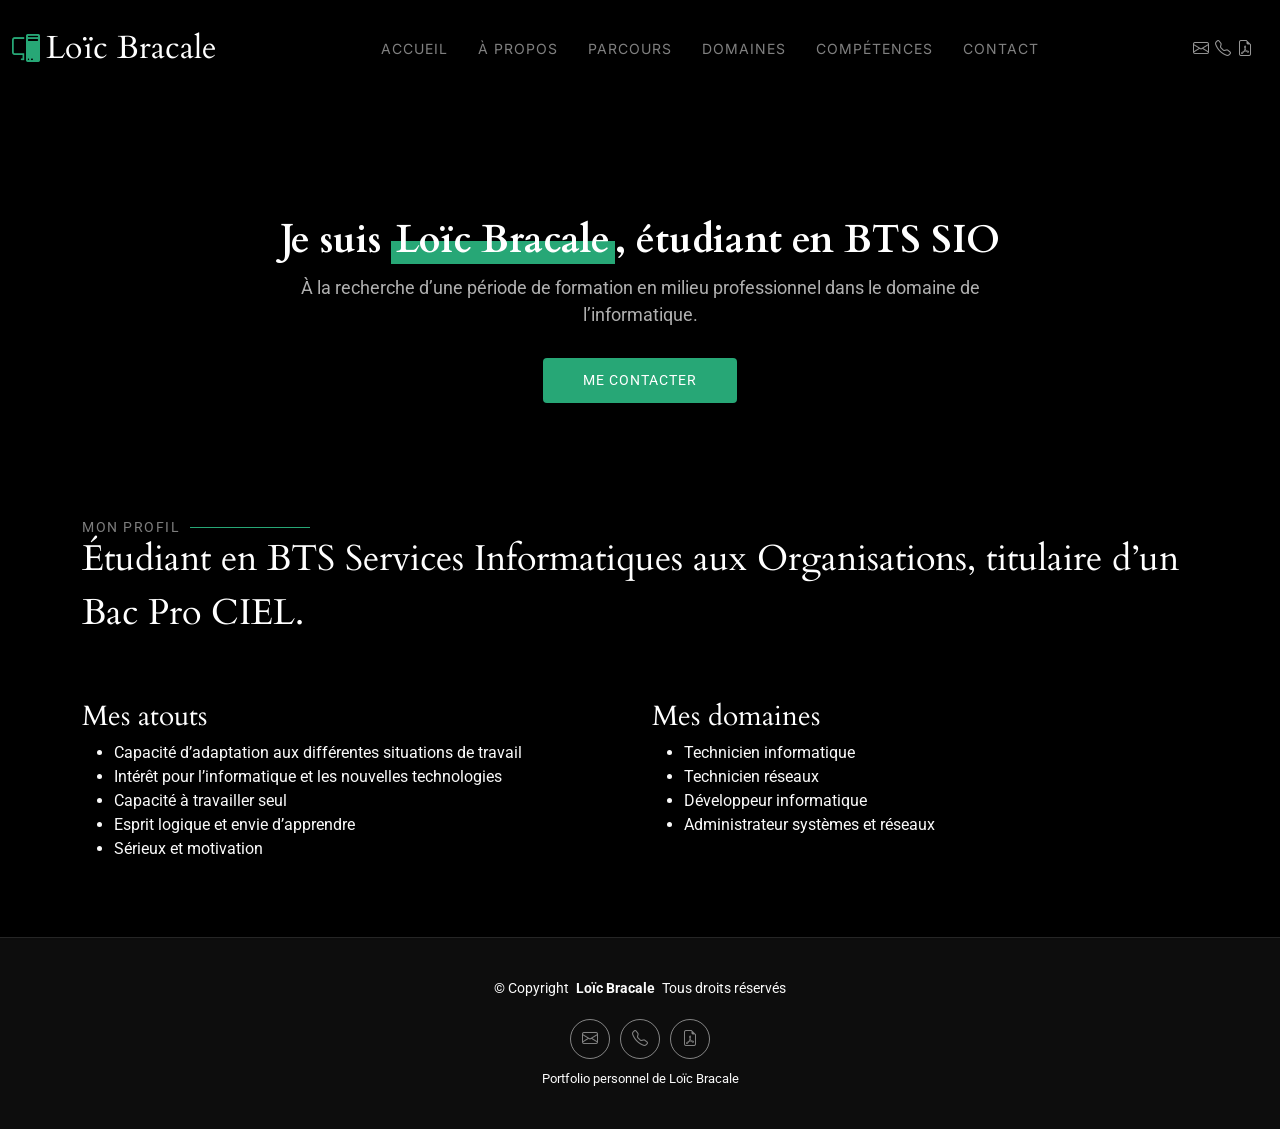
<file: index.html>
<!DOCTYPE html><html lang="fr"><head><meta charset="utf-8"><meta content="width=device-width, initial-scale=1.0" name="viewport"><title>Accueil — Loïc Bracale</title><meta name="description" content="Portfolio de Loïc Bracale, étudiant en BTS SIO."><meta name="keywords" content="Loïc Bracale, BTS SIO, informatique, réseaux, cybersécurité"><link href="assets/img/favicon.png" rel="icon"><link href="assets/img/apple-touch-icon.png" rel="apple-touch-icon"><link href="https://fonts.googleapis.com" rel="preconnect"><link href="https://fonts.googleapis.com" rel="preconnect" crossorigin><link href="https://fonts.googleapis.com/css2?family=Roboto:wght@300;400;500;700&family=Inter:wght@300;400;500;600;700;800&family=Cardo:wght@400;700&display=swap" rel="stylesheet"><link href="assets/vendor/bootstrap/css/bootstrap.min.css" rel="stylesheet"><link href="assets/vendor/bootstrap-icons/bootstrap-icons.css" rel="stylesheet"><link href="assets/vendor/aos/aos.css" rel="stylesheet"><link href="assets/vendor/glightbox/css/glightbox.min.css" rel="stylesheet"><link href="assets/vendor/swiper/swiper-bundle.min.css" rel="stylesheet"><link href="assets/css/main.css" rel="stylesheet"></head><body><header id="header" class="header d-flex align-items-center sticky-top"><div class="container-fluid position-relative d-flex align-items-center justify-content-between"><a href="index.html" class="logo d-flex align-items-center me-auto me-xl-0"><i class="bi bi-pc-display"></i><h1 class="sitename">Loïc Bracale</h1></a><nav id="navmenu" class="navmenu"><ul><li><a href="index.html">Accueil</a></li><li><a href="about.html">À propos</a></li><li><a href="gallery.html">Parcours</a></li><li><a href="services.html">Domaines</a></li><li><a href="starter-page.html">Compétences</a></li><li><a href="contact.html">Contact</a></li></ul><i class="mobile-nav-toggle d-xl-none bi bi-list"></i></nav><div class="header-social-links"><a href="mailto:lo.bracale@gmail.com"><i class="bi bi-envelope"></i></a><a href="tel:0766713518"><i class="bi bi-telephone"></i></a><a href="assets/CV_Loic_Bracale.pdf" target="_blank"><i class="bi bi-file-earmark-pdf"></i></a></div></div></header><main class="main"><section id="hero" class="hero section"><div class="container"><div class="row justify-content-center"><div class="col-lg-8 text-center" data-aos="fade-up"><h2>Je suis <span class="underlight">Loïc Bracale</span>, étudiant en BTS SIO</h2><p>À la recherche d’une période de formation en milieu professionnel dans le domaine de l’informatique.</p><a href="contact.html" class="btn-get-started">Me contacter</a></div></div></div></section><section class="section"><div class="container"><div class="section-title"><h2>Mon profil</h2><p>Étudiant en BTS Services Informatiques aux Organisations, titulaire d’un Bac Pro CIEL.</p></div><div class="row gy-4"><div class="col-lg-6"><h3>Mes atouts</h3><ul><li>Capacité d’adaptation aux différentes situations de travail</li><li>Intérêt pour l’informatique et les nouvelles technologies</li><li>Capacité à travailler seul</li><li>Esprit logique et envie d’apprendre</li><li>Sérieux et motivation</li></ul></div><div class="col-lg-6"><h3>Mes domaines</h3><ul><li>Technicien informatique</li><li>Technicien réseaux</li><li>Développeur informatique</li><li>Administrateur systèmes et réseaux</li></ul></div></div></div></section></main><footer id="footer" class="footer"><div class="container"><div class="copyright text-center"><p>© <span>Copyright</span> <strong class="px-1 sitename">Loïc Bracale</strong> <span>Tous droits réservés</span></p></div><div class="social-links d-flex justify-content-center"><a href="mailto:lo.bracale@gmail.com"><i class="bi bi-envelope"></i></a><a href="tel:0766713518"><i class="bi bi-telephone"></i></a><a href="assets/CV_Loic_Bracale.pdf" target="_blank"><i class="bi bi-file-earmark-pdf"></i></a></div><div class="credits">Portfolio personnel de Loïc Bracale</div></div></footer><a href="#" id="scroll-top" class="scroll-top d-flex align-items-center justify-content-center"><i class="bi bi-arrow-up-short"></i></a><div id="preloader"><div class="line"></div></div><script src="assets/vendor/bootstrap/js/bootstrap.bundle.min.js"></script><script src="assets/vendor/aos/aos.js"></script><script src="assets/vendor/glightbox/js/glightbox.min.js"></script><script src="assets/vendor/swiper/swiper-bundle.min.js"></script><script src="assets/js/main.js"></script></body></html>
</file>
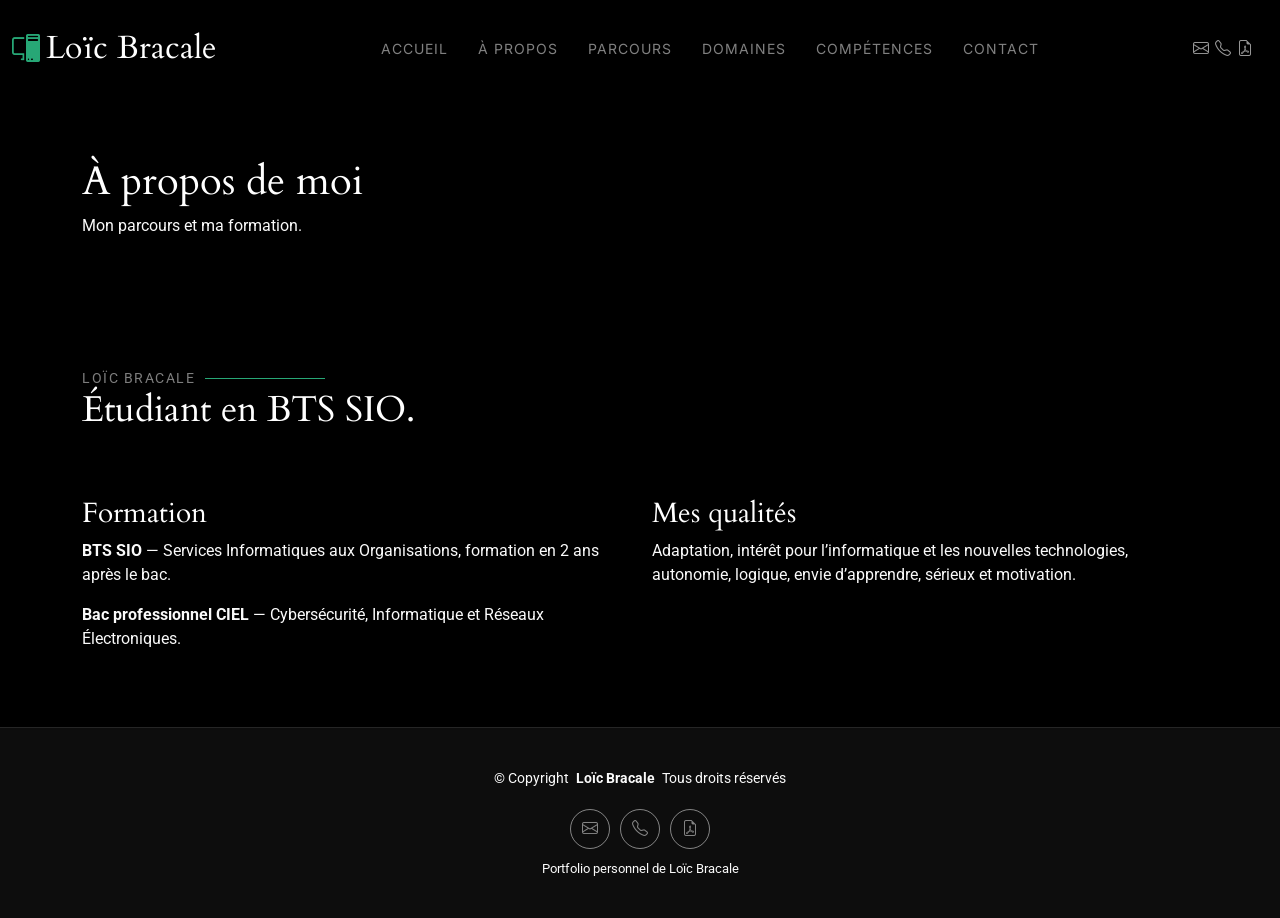
<file: about.html>
<!DOCTYPE html><html lang="fr"><head><meta charset="utf-8"><meta content="width=device-width, initial-scale=1.0" name="viewport"><title>À propos — Loïc Bracale</title><meta name="description" content="Portfolio de Loïc Bracale, étudiant en BTS SIO."><meta name="keywords" content="Loïc Bracale, BTS SIO, informatique, réseaux, cybersécurité"><link href="assets/img/favicon.png" rel="icon"><link href="assets/img/apple-touch-icon.png" rel="apple-touch-icon"><link href="https://fonts.googleapis.com" rel="preconnect"><link href="https://fonts.googleapis.com" rel="preconnect" crossorigin><link href="https://fonts.googleapis.com/css2?family=Roboto:wght@300;400;500;700&family=Inter:wght@300;400;500;600;700;800&family=Cardo:wght@400;700&display=swap" rel="stylesheet"><link href="assets/vendor/bootstrap/css/bootstrap.min.css" rel="stylesheet"><link href="assets/vendor/bootstrap-icons/bootstrap-icons.css" rel="stylesheet"><link href="assets/vendor/aos/aos.css" rel="stylesheet"><link href="assets/vendor/glightbox/css/glightbox.min.css" rel="stylesheet"><link href="assets/vendor/swiper/swiper-bundle.min.css" rel="stylesheet"><link href="assets/css/main.css" rel="stylesheet"></head><body><header id="header" class="header d-flex align-items-center sticky-top"><div class="container-fluid position-relative d-flex align-items-center justify-content-between"><a href="index.html" class="logo d-flex align-items-center me-auto me-xl-0"><i class="bi bi-pc-display"></i><h1 class="sitename">Loïc Bracale</h1></a><nav id="navmenu" class="navmenu"><ul><li><a href="index.html">Accueil</a></li><li><a href="about.html">À propos</a></li><li><a href="gallery.html">Parcours</a></li><li><a href="services.html">Domaines</a></li><li><a href="starter-page.html">Compétences</a></li><li><a href="contact.html">Contact</a></li></ul><i class="mobile-nav-toggle d-xl-none bi bi-list"></i></nav><div class="header-social-links"><a href="mailto:lo.bracale@gmail.com"><i class="bi bi-envelope"></i></a><a href="tel:0766713518"><i class="bi bi-telephone"></i></a><a href="assets/CV_Loic_Bracale.pdf" target="_blank"><i class="bi bi-file-earmark-pdf"></i></a></div></div></header><main class="main"><section class="page-title"><div class="container"><h1>À propos de moi</h1><p>Mon parcours et ma formation.</p></div></section><section class="section"><div class="container"><div class="section-title"><h2>Loïc Bracale</h2><p>Étudiant en BTS SIO.</p></div><div class="row gy-4"><div class="col-lg-6"><h3>Formation</h3><p><strong>BTS SIO</strong> — Services Informatiques aux Organisations, formation en 2 ans après le bac.</p><p><strong>Bac professionnel CIEL</strong> — Cybersécurité, Informatique et Réseaux Électroniques.</p></div><div class="col-lg-6"><h3>Mes qualités</h3><p>Adaptation, intérêt pour l’informatique et les nouvelles technologies, autonomie, logique, envie d’apprendre, sérieux et motivation.</p></div></div></div></section></main><footer id="footer" class="footer"><div class="container"><div class="copyright text-center"><p>© <span>Copyright</span> <strong class="px-1 sitename">Loïc Bracale</strong> <span>Tous droits réservés</span></p></div><div class="social-links d-flex justify-content-center"><a href="mailto:lo.bracale@gmail.com"><i class="bi bi-envelope"></i></a><a href="tel:0766713518"><i class="bi bi-telephone"></i></a><a href="assets/CV_Loic_Bracale.pdf" target="_blank"><i class="bi bi-file-earmark-pdf"></i></a></div><div class="credits">Portfolio personnel de Loïc Bracale</div></div></footer><a href="#" id="scroll-top" class="scroll-top d-flex align-items-center justify-content-center"><i class="bi bi-arrow-up-short"></i></a><div id="preloader"><div class="line"></div></div><script src="assets/vendor/bootstrap/js/bootstrap.bundle.min.js"></script><script src="assets/vendor/aos/aos.js"></script><script src="assets/vendor/glightbox/js/glightbox.min.js"></script><script src="assets/vendor/swiper/swiper-bundle.min.js"></script><script src="assets/js/main.js"></script></body></html>
</file>
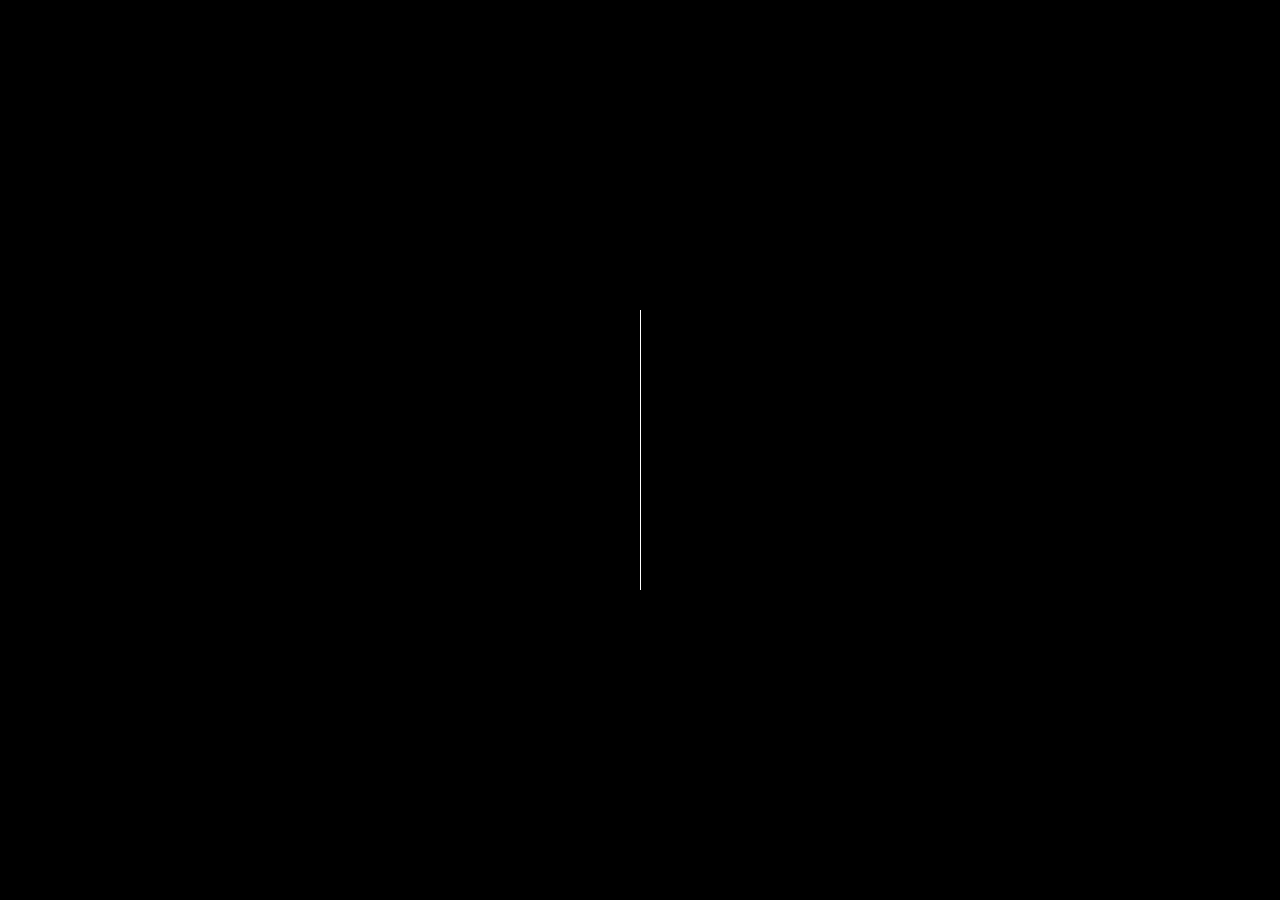
<file: contact.html>
<!DOCTYPE html><html lang="fr"><head><meta charset="utf-8"><meta content="width=device-width, initial-scale=1.0" name="viewport"><title>Contact — Loïc Bracale</title><meta name="description" content="Portfolio de Loïc Bracale, étudiant en BTS SIO."><meta name="keywords" content="Loïc Bracale, BTS SIO, informatique, réseaux, cybersécurité"><link href="assets/img/favicon.png" rel="icon"><link href="assets/img/apple-touch-icon.png" rel="apple-touch-icon"><link href="https://fonts.googleapis.com" rel="preconnect"><link href="https://fonts.googleapis.com" rel="preconnect" crossorigin><link href="https://fonts.googleapis.com/css2?family=Roboto:wght@300;400;500;700&family=Inter:wght@300;400;500;600;700;800&family=Cardo:wght@400;700&display=swap" rel="stylesheet"><link href="assets/vendor/bootstrap/css/bootstrap.min.css" rel="stylesheet"><link href="assets/vendor/bootstrap-icons/bootstrap-icons.css" rel="stylesheet"><link href="assets/vendor/aos/aos.css" rel="stylesheet"><link href="assets/vendor/glightbox/css/glightbox.min.css" rel="stylesheet"><link href="assets/vendor/swiper/swiper-bundle.min.css" rel="stylesheet"><link href="assets/css/main.css" rel="stylesheet"></head><body><header id="header" class="header d-flex align-items-center sticky-top"><div class="container-fluid position-relative d-flex align-items-center justify-content-between"><a href="index.html" class="logo d-flex align-items-center me-auto me-xl-0"><i class="bi bi-pc-display"></i><h1 class="sitename">Loïc Bracale</h1></a><nav id="navmenu" class="navmenu"><ul><li><a href="index.html">Accueil</a></li><li><a href="about.html">À propos</a></li><li><a href="gallery.html">Parcours</a></li><li><a href="services.html">Domaines</a></li><li><a href="starter-page.html">Compétences</a></li><li><a href="contact.html">Contact</a></li></ul><i class="mobile-nav-toggle d-xl-none bi bi-list"></i></nav><div class="header-social-links"><a href="mailto:lo.bracale@gmail.com"><i class="bi bi-envelope"></i></a><a href="tel:0766713518"><i class="bi bi-telephone"></i></a><a href="assets/CV_Loic_Bracale.pdf" target="_blank"><i class="bi bi-file-earmark-pdf"></i></a></div></div></header><main class="main"><section class="page-title"><div class="container"><h1>Contact</h1><p>Pour une opportunité de stage ou une prise de contact.</p></div></section><section class="section"><div class="container"><div class="row gy-4"><div class="col-lg-6"><div class="info-item d-flex"><i class="bi bi-geo-alt flex-shrink-0"></i><div><h3>Adresse</h3><p>20 Promenade Jules Ferry, 77370 Nangis, France</p></div></div><div class="info-item d-flex"><i class="bi bi-telephone flex-shrink-0"></i><div><h3>Téléphone</h3><p><a href="tel:0766713518">07 66 71 35 18</a></p></div></div><div class="info-item d-flex"><i class="bi bi-envelope flex-shrink-0"></i><div><h3>E-mail</h3><p><a href="mailto:lo.bracale@gmail.com">lo.bracale@gmail.com</a></p></div></div></div><div class="col-lg-6"><div class="p-4"><h3>Candidature</h3><p>Je suis à la recherche d’une période de formation en milieu professionnel dans l’informatique.</p><a class="btn-get-started" href="assets/CV_Loic_Bracale.pdf" target="_blank">Consulter mon CV</a></div></div></div></div></section></main><footer id="footer" class="footer"><div class="container"><div class="copyright text-center"><p>© <span>Copyright</span> <strong class="px-1 sitename">Loïc Bracale</strong> <span>Tous droits réservés</span></p></div><div class="social-links d-flex justify-content-center"><a href="mailto:lo.bracale@gmail.com"><i class="bi bi-envelope"></i></a><a href="tel:0766713518"><i class="bi bi-telephone"></i></a><a href="assets/CV_Loic_Bracale.pdf" target="_blank"><i class="bi bi-file-earmark-pdf"></i></a></div><div class="credits">Portfolio personnel de Loïc Bracale</div></div></footer><a href="#" id="scroll-top" class="scroll-top d-flex align-items-center justify-content-center"><i class="bi bi-arrow-up-short"></i></a><div id="preloader"><div class="line"></div></div><script src="assets/vendor/bootstrap/js/bootstrap.bundle.min.js"></script><script src="assets/vendor/aos/aos.js"></script><script src="assets/vendor/glightbox/js/glightbox.min.js"></script><script src="assets/vendor/swiper/swiper-bundle.min.js"></script><script src="assets/js/main.js"></script></body></html>
</file>
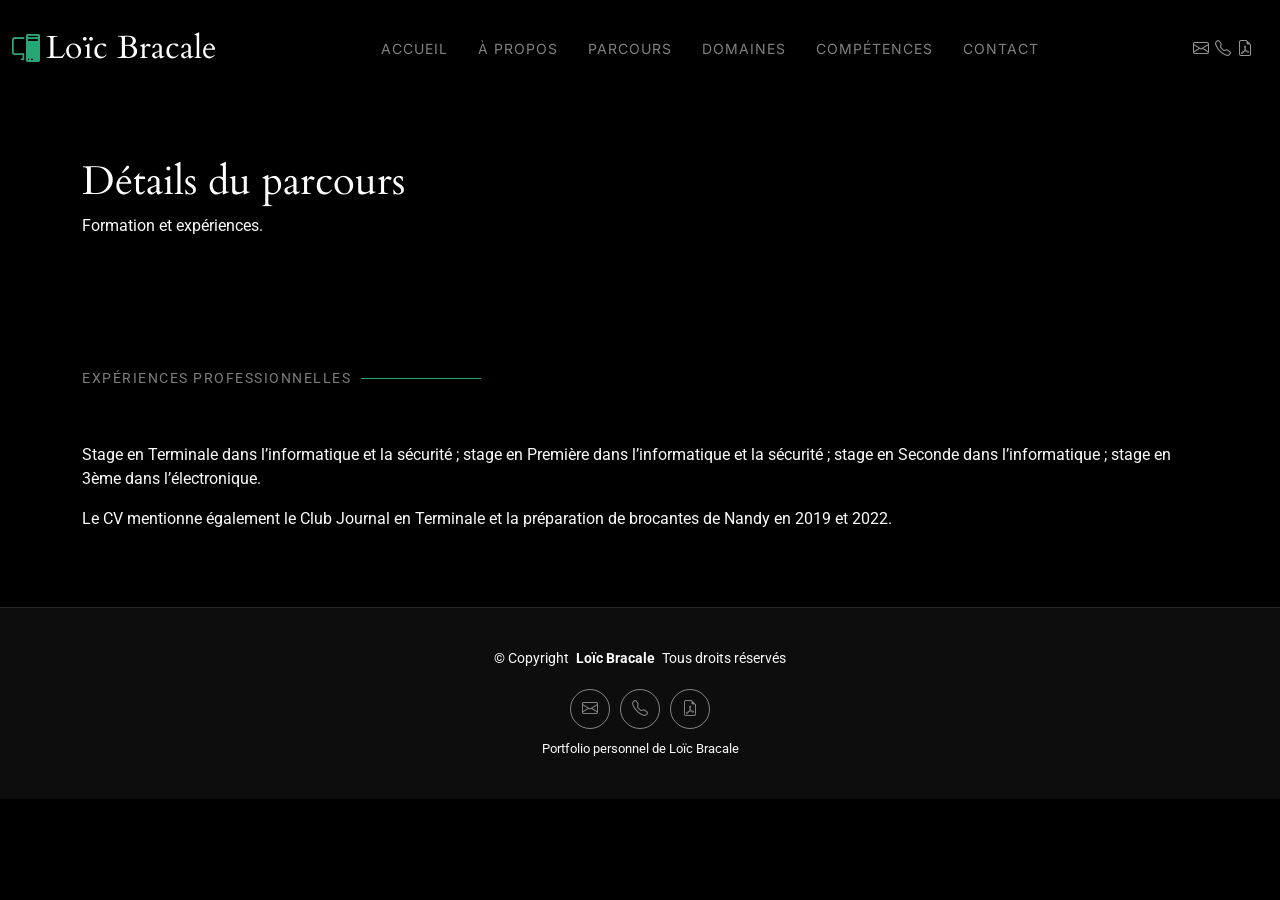
<file: gallery-single.html>
<!DOCTYPE html><html lang="fr"><head><meta charset="utf-8"><meta content="width=device-width, initial-scale=1.0" name="viewport"><title>Détails du parcours — Loïc Bracale</title><meta name="description" content="Portfolio de Loïc Bracale, étudiant en BTS SIO."><meta name="keywords" content="Loïc Bracale, BTS SIO, informatique, réseaux, cybersécurité"><link href="assets/img/favicon.png" rel="icon"><link href="assets/img/apple-touch-icon.png" rel="apple-touch-icon"><link href="https://fonts.googleapis.com" rel="preconnect"><link href="https://fonts.googleapis.com" rel="preconnect" crossorigin><link href="https://fonts.googleapis.com/css2?family=Roboto:wght@300;400;500;700&family=Inter:wght@300;400;500;600;700;800&family=Cardo:wght@400;700&display=swap" rel="stylesheet"><link href="assets/vendor/bootstrap/css/bootstrap.min.css" rel="stylesheet"><link href="assets/vendor/bootstrap-icons/bootstrap-icons.css" rel="stylesheet"><link href="assets/vendor/aos/aos.css" rel="stylesheet"><link href="assets/vendor/glightbox/css/glightbox.min.css" rel="stylesheet"><link href="assets/vendor/swiper/swiper-bundle.min.css" rel="stylesheet"><link href="assets/css/main.css" rel="stylesheet"></head><body><header id="header" class="header d-flex align-items-center sticky-top"><div class="container-fluid position-relative d-flex align-items-center justify-content-between"><a href="index.html" class="logo d-flex align-items-center me-auto me-xl-0"><i class="bi bi-pc-display"></i><h1 class="sitename">Loïc Bracale</h1></a><nav id="navmenu" class="navmenu"><ul><li><a href="index.html">Accueil</a></li><li><a href="about.html">À propos</a></li><li><a href="gallery.html">Parcours</a></li><li><a href="services.html">Domaines</a></li><li><a href="starter-page.html">Compétences</a></li><li><a href="contact.html">Contact</a></li></ul><i class="mobile-nav-toggle d-xl-none bi bi-list"></i></nav><div class="header-social-links"><a href="mailto:lo.bracale@gmail.com"><i class="bi bi-envelope"></i></a><a href="tel:0766713518"><i class="bi bi-telephone"></i></a><a href="assets/CV_Loic_Bracale.pdf" target="_blank"><i class="bi bi-file-earmark-pdf"></i></a></div></div></header><main class="main"><section class="page-title"><div class="container"><h1>Détails du parcours</h1><p>Formation et expériences.</p></div></section><section class="section"><div class="container"><div class="section-title"><h2>Expériences professionnelles</h2></div><p>Stage en Terminale dans l’informatique et la sécurité ; stage en Première dans l’informatique et la sécurité ; stage en Seconde dans l’informatique ; stage en 3ème dans l’électronique.</p><p>Le CV mentionne également le Club Journal en Terminale et la préparation de brocantes de Nandy en 2019 et 2022.</p></div></section></main><footer id="footer" class="footer"><div class="container"><div class="copyright text-center"><p>© <span>Copyright</span> <strong class="px-1 sitename">Loïc Bracale</strong> <span>Tous droits réservés</span></p></div><div class="social-links d-flex justify-content-center"><a href="mailto:lo.bracale@gmail.com"><i class="bi bi-envelope"></i></a><a href="tel:0766713518"><i class="bi bi-telephone"></i></a><a href="assets/CV_Loic_Bracale.pdf" target="_blank"><i class="bi bi-file-earmark-pdf"></i></a></div><div class="credits">Portfolio personnel de Loïc Bracale</div></div></footer><a href="#" id="scroll-top" class="scroll-top d-flex align-items-center justify-content-center"><i class="bi bi-arrow-up-short"></i></a><div id="preloader"><div class="line"></div></div><script src="assets/vendor/bootstrap/js/bootstrap.bundle.min.js"></script><script src="assets/vendor/aos/aos.js"></script><script src="assets/vendor/glightbox/js/glightbox.min.js"></script><script src="assets/vendor/swiper/swiper-bundle.min.js"></script><script src="assets/js/main.js"></script></body></html>
</file>
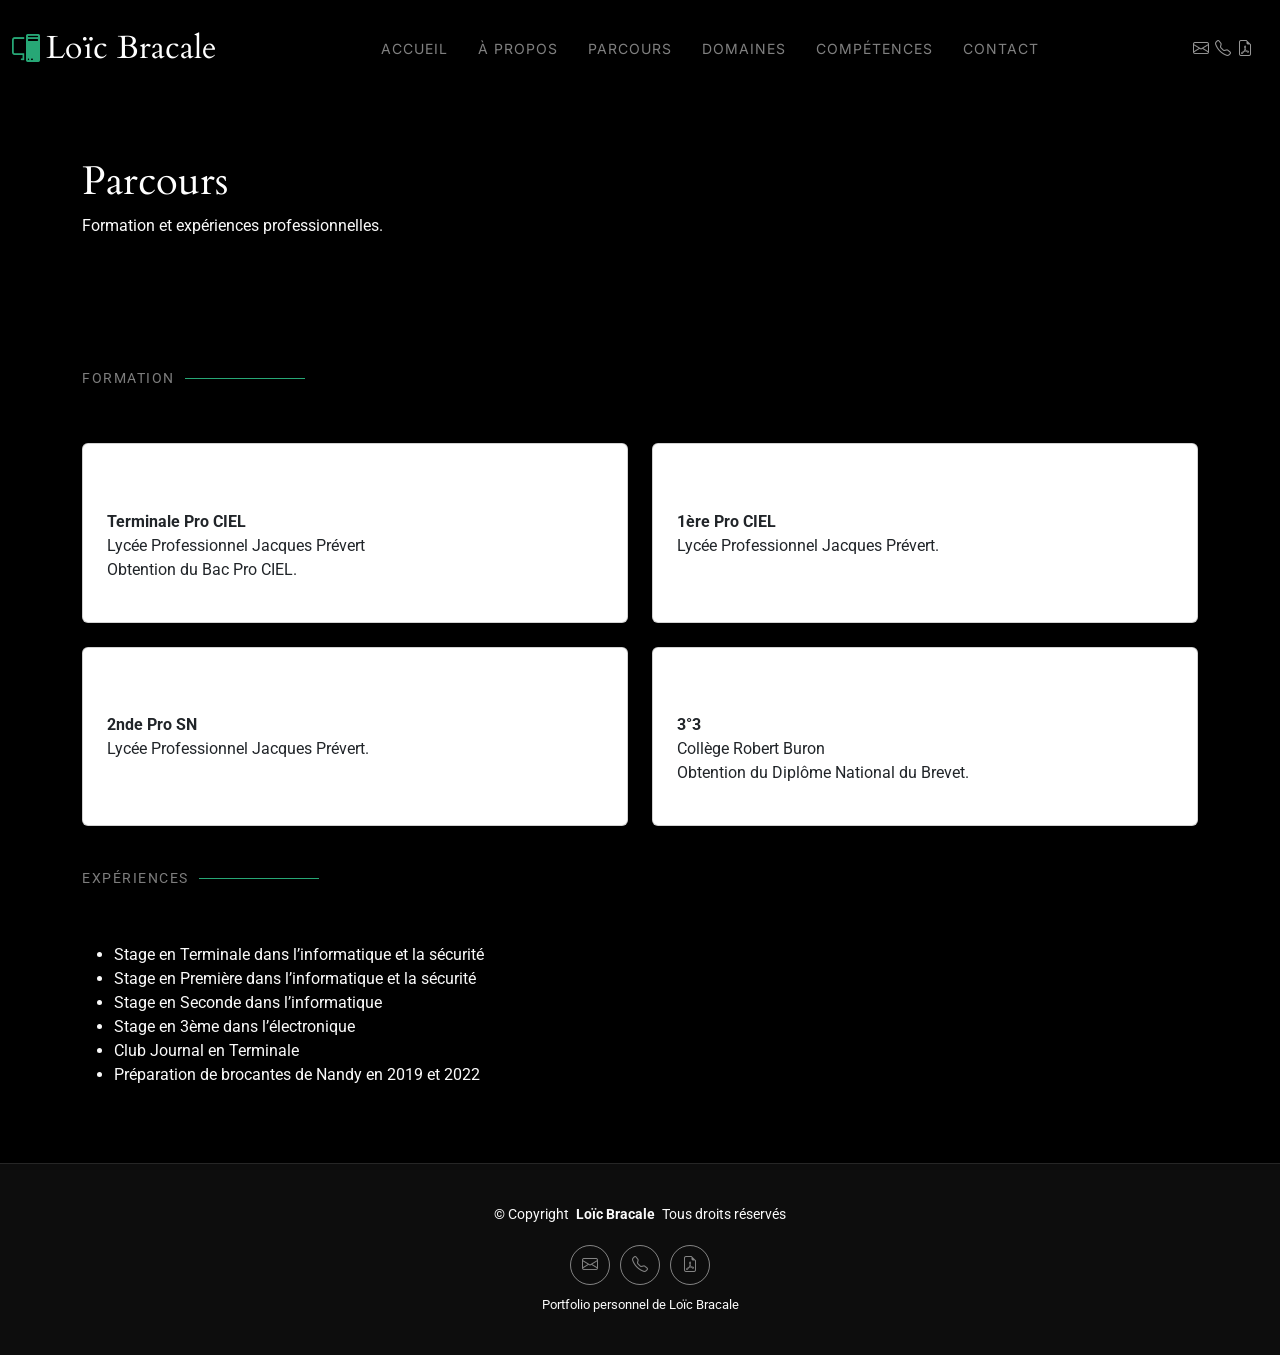
<file: gallery.html>
<!DOCTYPE html><html lang="fr"><head><meta charset="utf-8"><meta content="width=device-width, initial-scale=1.0" name="viewport"><title>Parcours — Loïc Bracale</title><meta name="description" content="Portfolio de Loïc Bracale, étudiant en BTS SIO."><meta name="keywords" content="Loïc Bracale, BTS SIO, informatique, réseaux, cybersécurité"><link href="assets/img/favicon.png" rel="icon"><link href="assets/img/apple-touch-icon.png" rel="apple-touch-icon"><link href="https://fonts.googleapis.com" rel="preconnect"><link href="https://fonts.googleapis.com" rel="preconnect" crossorigin><link href="https://fonts.googleapis.com/css2?family=Roboto:wght@300;400;500;700&family=Inter:wght@300;400;500;600;700;800&family=Cardo:wght@400;700&display=swap" rel="stylesheet"><link href="assets/vendor/bootstrap/css/bootstrap.min.css" rel="stylesheet"><link href="assets/vendor/bootstrap-icons/bootstrap-icons.css" rel="stylesheet"><link href="assets/vendor/aos/aos.css" rel="stylesheet"><link href="assets/vendor/glightbox/css/glightbox.min.css" rel="stylesheet"><link href="assets/vendor/swiper/swiper-bundle.min.css" rel="stylesheet"><link href="assets/css/main.css" rel="stylesheet"></head><body><header id="header" class="header d-flex align-items-center sticky-top"><div class="container-fluid position-relative d-flex align-items-center justify-content-between"><a href="index.html" class="logo d-flex align-items-center me-auto me-xl-0"><i class="bi bi-pc-display"></i><h1 class="sitename">Loïc Bracale</h1></a><nav id="navmenu" class="navmenu"><ul><li><a href="index.html">Accueil</a></li><li><a href="about.html">À propos</a></li><li><a href="gallery.html">Parcours</a></li><li><a href="services.html">Domaines</a></li><li><a href="starter-page.html">Compétences</a></li><li><a href="contact.html">Contact</a></li></ul><i class="mobile-nav-toggle d-xl-none bi bi-list"></i></nav><div class="header-social-links"><a href="mailto:lo.bracale@gmail.com"><i class="bi bi-envelope"></i></a><a href="tel:0766713518"><i class="bi bi-telephone"></i></a><a href="assets/CV_Loic_Bracale.pdf" target="_blank"><i class="bi bi-file-earmark-pdf"></i></a></div></div></header><main class="main"><section class="page-title"><div class="container"><h1>Parcours</h1><p>Formation et expériences professionnelles.</p></div></section><section class="section"><div class="container"><div class="section-title"><h2>Formation</h2></div><div class="row gy-4"><div class="col-md-6"><div class="card p-4 h-100"><h3>2024–2025</h3><p><strong>Terminale Pro CIEL</strong><br>Lycée Professionnel Jacques Prévert<br>Obtention du Bac Pro CIEL.</p></div></div><div class="col-md-6"><div class="card p-4 h-100"><h3>2023–2024</h3><p><strong>1ère Pro CIEL</strong><br>Lycée Professionnel Jacques Prévert.</p></div></div><div class="col-md-6"><div class="card p-4 h-100"><h3>2022–2023</h3><p><strong>2nde Pro SN</strong><br>Lycée Professionnel Jacques Prévert.</p></div></div><div class="col-md-6"><div class="card p-4 h-100"><h3>2021–2022</h3><p><strong>3°3</strong><br>Collège Robert Buron<br>Obtention du Diplôme National du Brevet.</p></div></div></div><div class="section-title mt-5"><h2>Expériences</h2></div><div class="row gy-4"><div class="col-lg-6"><ul><li>Stage en Terminale dans l’informatique et la sécurité</li><li>Stage en Première dans l’informatique et la sécurité</li><li>Stage en Seconde dans l’informatique</li><li>Stage en 3ème dans l’électronique</li><li>Club Journal en Terminale</li><li>Préparation de brocantes de Nandy en 2019 et 2022</li></ul></div></div></div></section></main><footer id="footer" class="footer"><div class="container"><div class="copyright text-center"><p>© <span>Copyright</span> <strong class="px-1 sitename">Loïc Bracale</strong> <span>Tous droits réservés</span></p></div><div class="social-links d-flex justify-content-center"><a href="mailto:lo.bracale@gmail.com"><i class="bi bi-envelope"></i></a><a href="tel:0766713518"><i class="bi bi-telephone"></i></a><a href="assets/CV_Loic_Bracale.pdf" target="_blank"><i class="bi bi-file-earmark-pdf"></i></a></div><div class="credits">Portfolio personnel de Loïc Bracale</div></div></footer><a href="#" id="scroll-top" class="scroll-top d-flex align-items-center justify-content-center"><i class="bi bi-arrow-up-short"></i></a><div id="preloader"><div class="line"></div></div><script src="assets/vendor/bootstrap/js/bootstrap.bundle.min.js"></script><script src="assets/vendor/aos/aos.js"></script><script src="assets/vendor/glightbox/js/glightbox.min.js"></script><script src="assets/vendor/swiper/swiper-bundle.min.js"></script><script src="assets/js/main.js"></script></body></html>
</file>
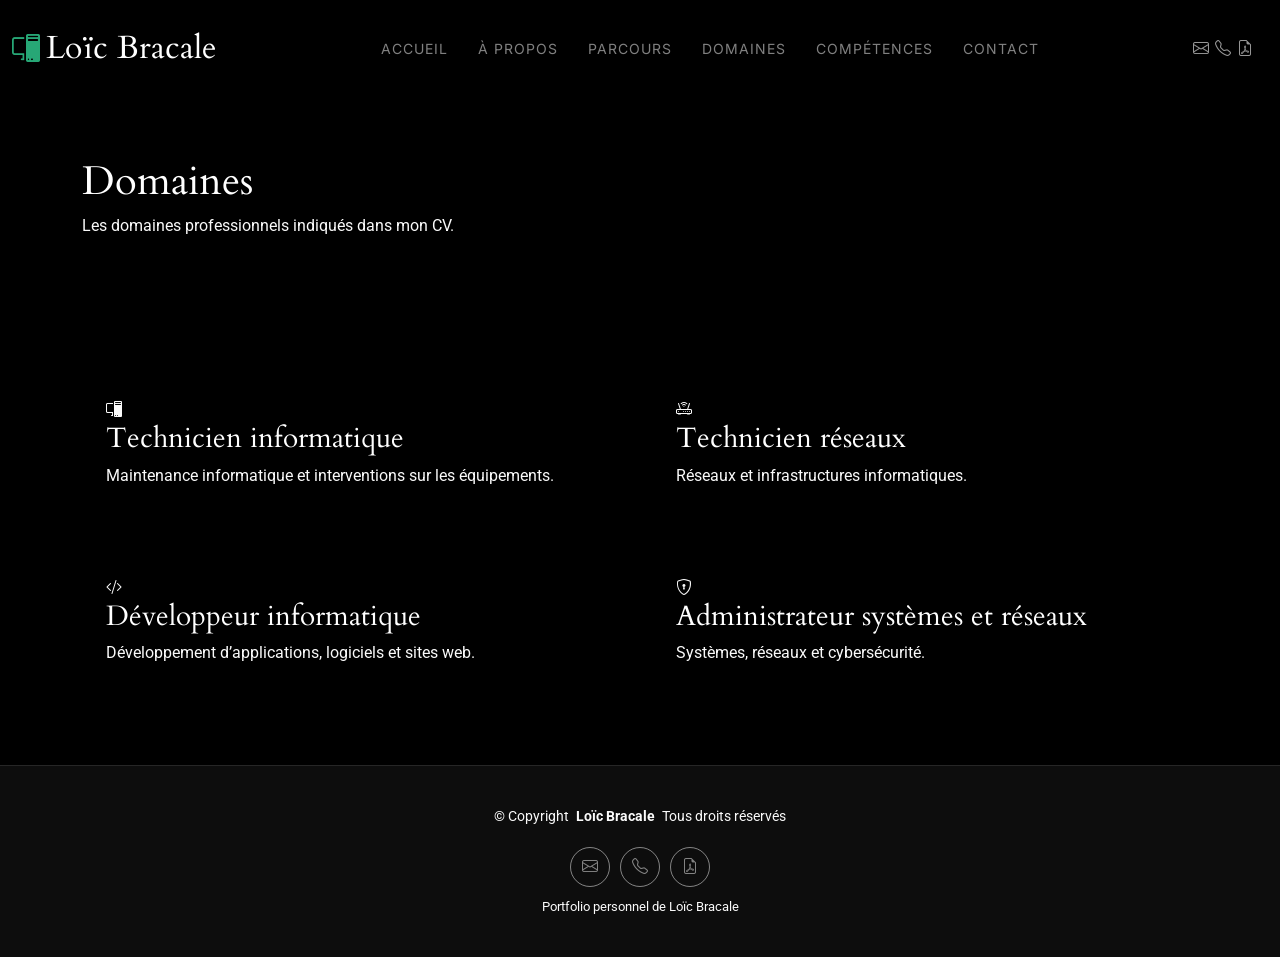
<file: services.html>
<!DOCTYPE html><html lang="fr"><head><meta charset="utf-8"><meta content="width=device-width, initial-scale=1.0" name="viewport"><title>Domaines — Loïc Bracale</title><meta name="description" content="Portfolio de Loïc Bracale, étudiant en BTS SIO."><meta name="keywords" content="Loïc Bracale, BTS SIO, informatique, réseaux, cybersécurité"><link href="assets/img/favicon.png" rel="icon"><link href="assets/img/apple-touch-icon.png" rel="apple-touch-icon"><link href="https://fonts.googleapis.com" rel="preconnect"><link href="https://fonts.googleapis.com" rel="preconnect" crossorigin><link href="https://fonts.googleapis.com/css2?family=Roboto:wght@300;400;500;700&family=Inter:wght@300;400;500;600;700;800&family=Cardo:wght@400;700&display=swap" rel="stylesheet"><link href="assets/vendor/bootstrap/css/bootstrap.min.css" rel="stylesheet"><link href="assets/vendor/bootstrap-icons/bootstrap-icons.css" rel="stylesheet"><link href="assets/vendor/aos/aos.css" rel="stylesheet"><link href="assets/vendor/glightbox/css/glightbox.min.css" rel="stylesheet"><link href="assets/vendor/swiper/swiper-bundle.min.css" rel="stylesheet"><link href="assets/css/main.css" rel="stylesheet"></head><body><header id="header" class="header d-flex align-items-center sticky-top"><div class="container-fluid position-relative d-flex align-items-center justify-content-between"><a href="index.html" class="logo d-flex align-items-center me-auto me-xl-0"><i class="bi bi-pc-display"></i><h1 class="sitename">Loïc Bracale</h1></a><nav id="navmenu" class="navmenu"><ul><li><a href="index.html">Accueil</a></li><li><a href="about.html">À propos</a></li><li><a href="gallery.html">Parcours</a></li><li><a href="services.html">Domaines</a></li><li><a href="starter-page.html">Compétences</a></li><li><a href="contact.html">Contact</a></li></ul><i class="mobile-nav-toggle d-xl-none bi bi-list"></i></nav><div class="header-social-links"><a href="mailto:lo.bracale@gmail.com"><i class="bi bi-envelope"></i></a><a href="tel:0766713518"><i class="bi bi-telephone"></i></a><a href="assets/CV_Loic_Bracale.pdf" target="_blank"><i class="bi bi-file-earmark-pdf"></i></a></div></div></header><main class="main"><section class="page-title"><div class="container"><h1>Domaines</h1><p>Les domaines professionnels indiqués dans mon CV.</p></div></section><section class="section"><div class="container"><div class="row gy-4"><div class="col-lg-6"><div class="service-item p-4 h-100"><i class="bi bi-pc-display"></i><h3>Technicien informatique</h3><p>Maintenance informatique et interventions sur les équipements.</p></div></div><div class="col-lg-6"><div class="service-item p-4 h-100"><i class="bi bi-router"></i><h3>Technicien réseaux</h3><p>Réseaux et infrastructures informatiques.</p></div></div><div class="col-lg-6"><div class="service-item p-4 h-100"><i class="bi bi-code-slash"></i><h3>Développeur informatique</h3><p>Développement d’applications, logiciels et sites web.</p></div></div><div class="col-lg-6"><div class="service-item p-4 h-100"><i class="bi bi-shield-lock"></i><h3>Administrateur systèmes et réseaux</h3><p>Systèmes, réseaux et cybersécurité.</p></div></div></div></div></section></main><footer id="footer" class="footer"><div class="container"><div class="copyright text-center"><p>© <span>Copyright</span> <strong class="px-1 sitename">Loïc Bracale</strong> <span>Tous droits réservés</span></p></div><div class="social-links d-flex justify-content-center"><a href="mailto:lo.bracale@gmail.com"><i class="bi bi-envelope"></i></a><a href="tel:0766713518"><i class="bi bi-telephone"></i></a><a href="assets/CV_Loic_Bracale.pdf" target="_blank"><i class="bi bi-file-earmark-pdf"></i></a></div><div class="credits">Portfolio personnel de Loïc Bracale</div></div></footer><a href="#" id="scroll-top" class="scroll-top d-flex align-items-center justify-content-center"><i class="bi bi-arrow-up-short"></i></a><div id="preloader"><div class="line"></div></div><script src="assets/vendor/bootstrap/js/bootstrap.bundle.min.js"></script><script src="assets/vendor/aos/aos.js"></script><script src="assets/vendor/glightbox/js/glightbox.min.js"></script><script src="assets/vendor/swiper/swiper-bundle.min.js"></script><script src="assets/js/main.js"></script></body></html>
</file>
<file: assets/css/main.css>
/**
* Template Name: PhotoFolio
* Template URL: https://bootstrapmade.com/photofolio-bootstrap-photography-website-template/
* Updated: Aug 07 2024 with Bootstrap v5.3.3
* Author: BootstrapMade.com
* License: https://bootstrapmade.com/license/
*/

/*--------------------------------------------------------------
# Font & Color Variables
# Help: https://bootstrapmade.com/color-system/
--------------------------------------------------------------*/
/* Fonts */
:root {
  --default-font: "Roboto",  system-ui, -apple-system, "Segoe UI", Roboto, "Helvetica Neue", Arial, "Noto Sans", "Liberation Sans", sans-serif, "Apple Color Emoji", "Segoe UI Emoji", "Segoe UI Symbol", "Noto Color Emoji";
  --heading-font: "Cardo",  sans-serif;
  --nav-font: "Inter",  sans-serif;
}

/* Global Colors - The following color variables are used throughout the website. Updating them here will change the color scheme of the entire website */
:root { 
  --background-color: #000000; /* Background color for the entire website, including individual sections */
  --default-color: #fafafa; /* Default color used for the majority of the text content across the entire website */
  --heading-color: #ffffff; /* Color for headings, subheadings and title throughout the website */
  --accent-color: #27a776; /* Accent color that represents your brand on the website. It's used for buttons, links, and other elements that need to stand out */
  --surface-color: #1a1a1a; /* The surface color is used as a background of boxed elements within sections, such as cards, icon boxes, or other elements that require a visual separation from the global background. */
  --contrast-color: #ffffff; /* Contrast color for text, ensuring readability against backgrounds of accent, heading, or default colors. */
}

/* Nav Menu Colors - The following color variables are used specifically for the navigation menu. They are separate from the global colors to allow for more customization options */
:root {
  --nav-color: rgba(255, 255, 255, 0.5);  /* The default color of the main navmenu links */
  --nav-hover-color: #ffffff; /* Applied to main navmenu links when they are hovered over or active */
  --nav-mobile-background-color: #1a1a1a; /* Used as the background color for mobile navigation menu */
  --nav-dropdown-background-color: #1a1a1a; /* Used as the background color for dropdown items that appear when hovering over primary navigation items */
  --nav-dropdown-color: rgba(255, 255, 255, 0.5); /* Used for navigation links of the dropdown items in the navigation menu. */
  --nav-dropdown-hover-color: #ffffff; /* Similar to --nav-hover-color, this color is applied to dropdown navigation links when they are hovered over. */
}

/* Color Presets - These classes override global colors when applied to any section or element, providing reuse of the sam color scheme. */

.light-background {
  --background-color: #1a1a1a;
  --surface-color: #343434;
}

.dark-background {
  --background-color: #060606;
  --default-color: #ffffff;
  --heading-color: #ffffff;
  --surface-color: #252525;
  --contrast-color: #ffffff;
}

/* Smooth scroll */
:root {
  scroll-behavior: smooth;
}

/*--------------------------------------------------------------
# General Styling & Shared Classes
--------------------------------------------------------------*/
body {
  color: var(--default-color);
  background-color: var(--background-color);
  font-family: var(--default-font);
}

a {
  color: var(--accent-color);
  text-decoration: none;
  transition: 0.3s;
}

a:hover {
  color: color-mix(in srgb, var(--accent-color), transparent 25%);
  text-decoration: none;
}

h1,
h2,
h3,
h4,
h5,
h6 {
  color: var(--heading-color);
  font-family: var(--heading-font);
}

/* PHP Email Form Messages
------------------------------*/
.php-email-form .error-message {
  display: none;
  background: #df1529;
  color: #ffffff;
  text-align: left;
  padding: 15px;
  margin-bottom: 24px;
  font-weight: 600;
}

.php-email-form .sent-message {
  display: none;
  color: #ffffff;
  background: #059652;
  text-align: center;
  padding: 15px;
  margin-bottom: 24px;
  font-weight: 600;
}

.php-email-form .loading {
  display: none;
  background: var(--surface-color);
  text-align: center;
  padding: 15px;
  margin-bottom: 24px;
}

.php-email-form .loading:before {
  content: "";
  display: inline-block;
  border-radius: 50%;
  width: 24px;
  height: 24px;
  margin: 0 10px -6px 0;
  border: 3px solid var(--accent-color);
  border-top-color: var(--surface-color);
  animation: php-email-form-loading 1s linear infinite;
}

@keyframes php-email-form-loading {
  0% {
    transform: rotate(0deg);
  }

  100% {
    transform: rotate(360deg);
  }
}

/*--------------------------------------------------------------
# Global Header
--------------------------------------------------------------*/
.header {
  color: var(--default-color);
  background-color: var(--background-color);
  padding: 20px 0;
  transition: all 0.5s;
  z-index: 997;
  border-bottom: 1px solid var(--background-color);
}

.header .logo {
  line-height: 1;
}

.header .logo img {
  max-height: 36px;
  margin-right: 8px;
}

.header .logo h1 {
  font-size: 32px;
  margin: 0;
  font-weight: 400;
  color: var(--heading-color);
}

.header .logo i {
  font-size: 28px;
  margin-right: 6px;
}

.header .header-social-links {
  padding-right: 15px;
}

.header .header-social-links a {
  color: color-mix(in srgb, var(--default-color), transparent 40%);
  padding-left: 6px;
  display: inline-block;
  transition: 0.3s;
  font-size: 16px;
}

.header .header-social-links a:hover {
  color: var(--accent-color);
}

.header .header-social-links a i {
  line-height: 0px;
}

@media (max-width: 1200px) {
  .header .logo {
    order: 1;
  }

  .header .logo h1 {
    font-size: 26px;
  }

  .header .logo i {
    font-size: 20px;
  }

  .header .header-social-links {
    order: 2;
  }

  .header .header-social-links a {
    font-size: 16px;
  }

  .header .navmenu {
    order: 3;
  }
}

.scrolled .header {
  border-color: color-mix(in srgb, var(--background-color) 90%, white 20%);
}

/*--------------------------------------------------------------
# Navigation Menu
--------------------------------------------------------------*/
/* Navmenu - Desktop */
@media (min-width: 1200px) {
  .navmenu {
    padding: 0;
  }

  .navmenu ul {
    margin: 0;
    padding: 0;
    display: flex;
    list-style: none;
    align-items: center;
  }

  .navmenu li {
    position: relative;
  }

  .navmenu a,
  .navmenu a:focus {
    color: var(--nav-color);
    padding: 18px 15px;
    font-size: 14px;
    font-family: var(--nav-font);
    font-weight: 400;
    display: flex;
    align-items: center;
    justify-content: space-between;
    white-space: nowrap;
    transition: 0.3s;
    text-transform: uppercase;
    letter-spacing: 1px;
  }

  .navmenu a i,
  .navmenu a:focus i {
    font-size: 12px;
    line-height: 0;
    margin-left: 5px;
    transition: 0.3s;
  }

  .navmenu li:last-child a {
    padding-right: 0;
  }

  .navmenu li:hover>a,
  .navmenu .active,
  .navmenu .active:focus {
    color: var(--nav-hover-color);
  }

  .navmenu .dropdown ul {
    margin: 0;
    padding: 10px 0;
    background: var(--nav-dropdown-background-color);
    display: block;
    position: absolute;
    visibility: hidden;
    left: 14px;
    top: 130%;
    opacity: 0;
    transition: 0.3s;
    border-radius: 4px;
    z-index: 99;
  }

  .navmenu .dropdown ul li {
    min-width: 200px;
  }

  .navmenu .dropdown ul a {
    padding: 10px 20px;
    font-size: 15px;
    text-transform: none;
    color: var(--nav-dropdown-color);
  }

  .navmenu .dropdown ul a i {
    font-size: 12px;
  }

  .navmenu .dropdown ul a:hover,
  .navmenu .dropdown ul .active:hover,
  .navmenu .dropdown ul li:hover>a {
    color: var(--nav-dropdown-hover-color);
  }

  .navmenu .dropdown:hover>ul {
    opacity: 1;
    top: 100%;
    visibility: visible;
  }

  .navmenu .dropdown .dropdown ul {
    top: 0;
    left: -90%;
    visibility: hidden;
  }

  .navmenu .dropdown .dropdown:hover>ul {
    opacity: 1;
    top: 0;
    left: -100%;
    visibility: visible;
  }
}

/* Navmenu - Mobile */
@media (max-width: 1199px) {
  .mobile-nav-toggle {
    color: var(--nav-color);
    font-size: 28px;
    line-height: 0;
    margin-right: 10px;
    cursor: pointer;
    transition: color 0.3s;
  }

  .navmenu {
    padding: 0;
    z-index: 9997;
  }

  .navmenu ul {
    display: none;
    position: absolute;
    inset: 60px 20px 20px 20px;
    padding: 10px 0;
    margin: 0;
    border-radius: 6px;
    background-color: var(--nav-mobile-background-color);
    overflow-y: auto;
    transition: 0.3s;
    z-index: 9998;
    box-shadow: 0px 0px 30px rgba(0, 0, 0, 0.1);
  }

  .navmenu a,
  .navmenu a:focus {
    color: var(--nav-dropdown-color);
    padding: 10px 20px;
    font-family: var(--nav-font);
    font-size: 17px;
    font-weight: 500;
    display: flex;
    align-items: center;
    justify-content: space-between;
    white-space: nowrap;
    transition: 0.3s;
  }

  .navmenu a i,
  .navmenu a:focus i {
    font-size: 12px;
    line-height: 0;
    margin-left: 5px;
    width: 30px;
    height: 30px;
    display: flex;
    align-items: center;
    justify-content: center;
    border-radius: 50%;
    transition: 0.3s;
    background-color: color-mix(in srgb, var(--accent-color), transparent 90%);
  }

  .navmenu a i:hover,
  .navmenu a:focus i:hover {
    background-color: var(--accent-color);
    color: var(--contrast-color);
  }

  .navmenu a:hover,
  .navmenu .active,
  .navmenu .active:focus {
    color: var(--nav-dropdown-hover-color);
  }

  .navmenu .active i,
  .navmenu .active:focus i {
    background-color: var(--accent-color);
    color: var(--contrast-color);
    transform: rotate(180deg);
  }

  .navmenu .dropdown ul {
    position: static;
    display: none;
    z-index: 99;
    padding: 10px 0;
    margin: 10px 20px;
    background-color: var(--nav-dropdown-background-color);
    border: 1px solid color-mix(in srgb, var(--default-color), transparent 90%);
    box-shadow: none;
    transition: all 0.5s ease-in-out;
  }

  .navmenu .dropdown ul ul {
    background-color: rgba(33, 37, 41, 0.1);
  }

  .navmenu .dropdown>.dropdown-active {
    display: block;
    background-color: rgba(33, 37, 41, 0.03);
  }

  .mobile-nav-active {
    overflow: hidden;
  }

  .mobile-nav-active .mobile-nav-toggle {
    color: #fff;
    position: absolute;
    font-size: 32px;
    top: 15px;
    right: 15px;
    margin-right: 0;
    z-index: 9999;
  }

  .mobile-nav-active .navmenu {
    position: fixed;
    overflow: hidden;
    inset: 0;
    background: rgba(33, 37, 41, 0.8);
    transition: 0.3s;
  }

  .mobile-nav-active .navmenu>ul {
    display: block;
  }
}

/*--------------------------------------------------------------
# Global Footer
--------------------------------------------------------------*/
.footer {
  --background-color: color-mix(in srgb, var(--default-color), transparent 95%);
  border-top: 1px solid color-mix(in srgb, var(--default-color), transparent 90%);
  color: var(--default-color);
  background-color: var(--background-color);
  font-size: 14px;
  padding: 40px 0;
  position: relative;
}

.footer .copyright p {
  margin-bottom: 0;
}

.footer .social-links {
  margin-top: 20px;
}

.footer .social-links a {
  display: flex;
  align-items: center;
  justify-content: center;
  width: 40px;
  height: 40px;
  border-radius: 50%;
  border: 1px solid color-mix(in srgb, var(--default-color), transparent 50%);
  font-size: 16px;
  color: color-mix(in srgb, var(--default-color), transparent 50%);
  margin: 0 5px;
  transition: 0.3s;
}

.footer .social-links a:hover {
  color: var(--accent-color);
  border-color: var(--accent-color);
}

.footer .credits {
  margin-top: 10px;
  font-size: 13px;
  text-align: center;
}

/*--------------------------------------------------------------
# Preloader
--------------------------------------------------------------*/
#preloader {
  display: flex;
  position: fixed;
  inset: 0;
  width: 100%;
  height: 100vh;
  z-index: 99999;
}

#preloader:before,
#preloader:after {
  content: "";
  background-color: #000000;
  position: absolute;
  inset: 0;
  width: 50%;
  height: 100%;
  transition: all 0.3s ease 0s;
  z-index: -1;
}

#preloader:after {
  left: auto;
  right: 0;
}

#preloader .line {
  position: relative;
  overflow: hidden;
  margin: auto;
  width: 1px;
  height: 280px;
  transition: all 0.8s ease 0s;
}

#preloader .line:before {
  content: "";
  position: absolute;
  background-color: #ffffff;
  left: 0;
  top: 50%;
  width: 1px;
  height: 0%;
  transform: translateY(-50%);
  animation: lineincrease 1000ms ease-in-out 0s forwards;
}

#preloader .line:after {
  content: "";
  position: absolute;
  background-color: color-mix(in srgb, var(--default-color), transparent 95%);
  left: 0;
  top: 0;
  width: 1px;
  height: 100%;
  transform: translateY(-100%);
  animation: linemove 1200ms linear 0s infinite;
  animation-delay: 2000ms;
}

#preloader.loaded .line {
  opacity: 0;
  height: 100% !important;
}

#preloader.loaded .line:after {
  opacity: 0;
}

#preloader.loaded:before,
#preloader.loaded:after {
  animation: preloaderfinish 300ms ease-in-out 500ms forwards;
}

@keyframes lineincrease {
  0% {
    height: 0%;
  }

  100% {
    height: 100%;
  }
}

@keyframes linemove {
  0% {
    transform: translateY(200%);
  }

  100% {
    transform: translateY(-100%);
  }
}

@keyframes preloaderfinish {
  0% {
    width: 5 0%;
  }

  100% {
    width: 0%;
  }
}

/*--------------------------------------------------------------
# Scroll Top Button
--------------------------------------------------------------*/
.scroll-top {
  position: fixed;
  visibility: hidden;
  opacity: 0;
  right: 15px;
  bottom: -15px;
  z-index: 99999;
  background-color: var(--accent-color);
  width: 44px;
  height: 44px;
  border-radius: 50px;
  transition: all 0.4s;
}

.scroll-top i {
  font-size: 24px;
  color: var(--default-color);
  line-height: 0;
}

.scroll-top:hover {
  background-color: color-mix(in srgb, var(--accent-color), transparent 20%);
}

.scroll-top.active {
  visibility: visible;
  opacity: 1;
  bottom: 15px;
}

/*--------------------------------------------------------------
# Disable aos animation delay on mobile devices
--------------------------------------------------------------*/
@media screen and (max-width: 768px) {
  [data-aos-delay] {
    transition-delay: 0 !important;
  }
}

/*--------------------------------------------------------------
# Global Page Titles & Breadcrumbs
--------------------------------------------------------------*/
.page-title {
  color: var(--default-color);
  background-color: var(--background-color);
  position: relative;
}

.page-title .heading {
  padding: 80px 0;
  border-top: 1px solid color-mix(in srgb, var(--default-color), transparent 90%);
}

.page-title .heading h1 {
  font-size: 64px;
  font-weight: 400;
}

.page-title .heading .cta-btn {
  color: var(--default-color);
  background: var(--accent-color);
  font-weight: 400;
  font-size: 14px;
  display: inline-block;
  margin-top: 20px;
  padding: 12px 40px;
  border-radius: 4px;
  transition: 0.5s;
  text-transform: uppercase;
  letter-spacing: 1px;
}

.page-title .heading .cta-btn:hover {
  background-color: color-mix(in srgb, var(--accent-color) 100%, white 0%);
}

.page-title nav {
  background-color: color-mix(in srgb, var(--default-color), transparent 90%);
  padding: 20px 0;
}

.page-title nav ol {
  display: flex;
  flex-wrap: wrap;
  list-style: none;
  margin: 0;
  font-size: 16px;
  font-weight: 600;
}

.page-title nav ol li+li {
  padding-left: 10px;
}

.page-title nav ol li+li::before {
  content: "/";
  display: inline-block;
  padding-right: 10px;
  color: color-mix(in srgb, var(--default-color), transparent 70%);
}

/*--------------------------------------------------------------
# Global Sections
--------------------------------------------------------------*/
section,
.section {
  color: var(--default-color);
  background-color: var(--background-color);
  padding: 60px 0;
  scroll-margin-top: 100px;
  overflow: clip;
}

@media (max-width: 1199px) {

  section,
  .section {
    scroll-margin-top: 66px;
  }
}

/*--------------------------------------------------------------
# Global Section Titles
--------------------------------------------------------------*/
.section-title {
  padding-bottom: 60px;
  position: relative;
}

.section-title h2 {
  font-size: 14px;
  font-weight: 400;
  padding: 0;
  line-height: 1px;
  margin: 0;
  letter-spacing: 1.5px;
  text-transform: uppercase;
  color: color-mix(in srgb, var(--default-color), transparent 50%);
  position: relative;
  font-family: var(--default-font);
}

.section-title h2::after {
  content: "";
  width: 120px;
  height: 1px;
  display: inline-block;
  background: var(--accent-color);
  margin: 4px 10px;
}

.section-title p {
  color: var(--heading-color);
  margin: 0;
  font-size: 36px;
  font-weight: 400;
  font-family: var(--heading-font);
}

/*--------------------------------------------------------------
# Hero Section
--------------------------------------------------------------*/
.hero {
  width: 100%;
  min-height: 30vh;
  position: relative;
  padding: 120px 0 60px 0;
  display: flex;
  align-items: center;
}

.hero h2 {
  margin: 0 0 10px 0;
  font-size: 38px;
  font-weight: 700;
}

.hero h2 .underlight {
  position: relative;
  z-index: 1;
  padding: 0 5px;
  display: inline-block;
}

.hero h2 .underlight:before {
  content: "";
  position: absolute;
  height: 50%;
  bottom: 0;
  left: 0;
  right: 0;
  background: var(--accent-color);
  z-index: -1;
}

.hero p {
  color: color-mix(in srgb, var(--default-color), transparent 30%);
  margin-bottom: 30px;
  font-size: 18px;
}

@media (max-width: 768px) {
  .hero h2 {
    font-size: 32px;
  }
}

.hero .btn-get-started {
  color: var(--contrast-color);
  background: var(--accent-color);
  font-weight: 400;
  font-size: 14px;
  display: inline-block;
  padding: 12px 40px;
  border-radius: 4px;
  transition: 0.5s;
  text-transform: uppercase;
  letter-spacing: 1px;
}

.hero .btn-get-started:hover {
  background-color: color-mix(in srgb, var(--accent-color) 50%, white 50%);
}

/*--------------------------------------------------------------
# Gallery Section
--------------------------------------------------------------*/
.gallery .gallery-item {
  position: relative;
  overflow: hidden;
  border-radius: 10px;
}

.gallery .gallery-item img {
  transition: 0.3s;
}

.gallery .gallery-links {
  position: absolute;
  inset: 0;
  opacity: 0;
  transition: all ease-in-out 0.3s;
  background: rgba(0, 0, 0, 0.6);
  z-index: 3;
}

.gallery .gallery-links .preview-link,
.gallery .gallery-links .details-link {
  font-size: 20px;
  color: rgba(255, 255, 255, 0.5);
  transition: 0.3s;
  line-height: 1.2;
  margin: 30px 8px 0 8px;
}

.gallery .gallery-links .preview-link:hover,
.gallery .gallery-links .details-link:hover {
  color: #ffffff;
}

.gallery .gallery-links .details-link {
  font-size: 30px;
  line-height: 0;
}

.gallery .gallery-item:hover .gallery-links {
  opacity: 1;
}

.gallery .gallery-item:hover .preview-link,
.gallery .gallery-item:hover .details-link {
  margin-top: 0;
}

.gallery .gallery-item:hover img {
  transform: scale(1.1);
}

.glightbox-clean .gslide-description {
  background: #272727;
}

.glightbox-clean .gslide-title {
  color: rgba(255, 255, 255, 0.8);
  margin: 0;
}

/*--------------------------------------------------------------
# About Section
--------------------------------------------------------------*/
.about .content h2 {
  font-weight: 700;
  font-size: 24px;
}

.about .content ul {
  list-style: none;
  padding: 0;
}

.about .content ul li {
  margin-bottom: 20px;
  display: flex;
  align-items: center;
}

.about .content ul strong {
  margin-right: 10px;
}

.about .content ul i {
  font-size: 16px;
  margin-right: 5px;
  color: var(--accent-color);
  line-height: 0;
}

/*--------------------------------------------------------------
# Testimonials Section
--------------------------------------------------------------*/
.testimonials .testimonial-item {
  background-color: var(--surface-color);
  box-shadow: 0px 0 20px rgba(0, 0, 0, 0.1);
  box-sizing: content-box;
  padding: 30px;
  margin: 40px 30px;
  min-height: 320px;
  display: flex;
  flex-direction: column;
  text-align: center;
  transition: 0.3s;
}

.testimonials .testimonial-item .stars {
  margin-bottom: 15px;
}

.testimonials .testimonial-item .stars i {
  color: #ffc107;
  margin: 0 1px;
}

.testimonials .testimonial-item .testimonial-img {
  width: 90px;
  border-radius: 50%;
  border: 4px solid var(--background-color);
  margin: 0 auto;
}

.testimonials .testimonial-item h3 {
  font-size: 18px;
  font-weight: bold;
  margin: 10px 0 5px 0;
}

.testimonials .testimonial-item h4 {
  font-size: 14px;
  color: color-mix(in srgb, var(--default-color), transparent 40%);
  margin: 0;
}

.testimonials .testimonial-item p {
  font-style: italic;
  margin: 0 auto 15px auto;
}

.testimonials .swiper-wrapper {
  height: auto;
}

.testimonials .swiper-pagination {
  margin-top: 20px;
  position: relative;
}

.testimonials .swiper-pagination .swiper-pagination-bullet {
  width: 12px;
  height: 12px;
  background-color: color-mix(in srgb, var(--default-color), transparent 85%);
  opacity: 1;
}

.testimonials .swiper-pagination .swiper-pagination-bullet-active {
  background-color: var(--accent-color);
}

.testimonials .swiper-slide {
  opacity: 0.3;
}

@media (max-width: 1199px) {
  .testimonials .swiper-slide-active {
    opacity: 1;
  }

  .testimonials .swiper-pagination {
    margin-top: 0;
  }

  .testimonials .testimonial-item {
    margin: 40px 20px;
  }
}

@media (min-width: 1200px) {
  .testimonials .swiper-slide-next {
    opacity: 1;
    transform: scale(1.12);
  }
}

/*--------------------------------------------------------------
# Gallery Details Section
--------------------------------------------------------------*/
.gallery-details .portfolio-details-slider img {
  width: 100%;
}

.gallery-details .swiper-wrapper {
  height: auto;
}

.gallery-details .swiper-button-prev,
.gallery-details .swiper-button-next {
  width: 48px;
  height: 48px;
}

.gallery-details .swiper-button-prev:after,
.gallery-details .swiper-button-next:after {
  color: rgba(255, 255, 255, 0.8);
  background-color: rgba(0, 0, 0, 0.15);
  font-size: 24px;
  border-radius: 50%;
  width: 48px;
  height: 48px;
  display: flex;
  align-items: center;
  justify-content: center;
  transition: 0.3s;
}

.gallery-details .swiper-button-prev:hover:after,
.gallery-details .swiper-button-next:hover:after {
  background-color: rgba(0, 0, 0, 0.3);
}

@media (max-width: 575px) {

  .gallery-details .swiper-button-prev,
  .gallery-details .swiper-button-next {
    display: none;
  }
}

.gallery-details .swiper-pagination {
  margin-top: 20px;
  position: relative;
}

.gallery-details .swiper-pagination .swiper-pagination-bullet {
  width: 10px;
  height: 10px;
  background-color: color-mix(in srgb, var(--default-color), transparent 85%);
  opacity: 1;
}

.gallery-details .swiper-pagination .swiper-pagination-bullet-active {
  background-color: var(--accent-color);
}

.gallery-details .portfolio-info h3 {
  font-size: 22px;
  font-weight: 700;
  margin-bottom: 20px;
  padding-bottom: 20px;
  position: relative;
}

.gallery-details .portfolio-info h3:after {
  content: "";
  position: absolute;
  display: block;
  width: 50px;
  height: 3px;
  background: var(--accent-color);
  left: 0;
  bottom: 0;
}

.gallery-details .portfolio-info ul {
  list-style: none;
  padding: 0;
  font-size: 15px;
}

.gallery-details .portfolio-info ul li {
  display: flex;
  flex-direction: column;
  padding-bottom: 15px;
}

.gallery-details .portfolio-info ul strong {
  text-transform: uppercase;
  font-weight: 400;
  color: color-mix(in srgb, var(--default-color), transparent 50%);
  font-size: 14px;
}

.gallery-details .portfolio-info .btn-visit {
  padding: 8px 40px;
  background: var(--accent-color);
  color: var(--contrast-color);
  border-radius: 50px;
  transition: 0.3s;
}

.gallery-details .portfolio-info .btn-visit:hover {
  background: color-mix(in srgb, var(--accent-color), transparent 20%);
}

.gallery-details .portfolio-description h2 {
  font-size: 26px;
  font-weight: 700;
  margin-bottom: 20px;
}

.gallery-details .portfolio-description p {
  padding: 0;
}

.gallery-details .portfolio-description .testimonial-item {
  padding: 30px 30px 0 30px;
  position: relative;
  background: color-mix(in srgb, var(--default-color), transparent 97%);
  margin-bottom: 50px;
}

.gallery-details .portfolio-description .testimonial-item .testimonial-img {
  width: 90px;
  border-radius: 50px;
  border: 6px solid var(--background-color);
  float: left;
  margin: 0 10px 0 0;
}

.gallery-details .portfolio-description .testimonial-item h3 {
  font-size: 18px;
  font-weight: bold;
  margin: 15px 0 5px 0;
  padding-top: 20px;
}

.gallery-details .portfolio-description .testimonial-item h4 {
  font-size: 14px;
  color: #6c757d;
  margin: 0;
}

.gallery-details .portfolio-description .testimonial-item .quote-icon-left,
.gallery-details .portfolio-description .testimonial-item .quote-icon-right {
  color: color-mix(in srgb, var(--accent-color), transparent 50%);
  font-size: 26px;
  line-height: 0;
}

.gallery-details .portfolio-description .testimonial-item .quote-icon-left {
  display: inline-block;
  left: -5px;
  position: relative;
}

.gallery-details .portfolio-description .testimonial-item .quote-icon-right {
  display: inline-block;
  right: -5px;
  position: relative;
  top: 10px;
  transform: scale(-1, -1);
}

.gallery-details .portfolio-description .testimonial-item p {
  font-style: italic;
  margin: 0 0 15px 0 0 0;
  padding: 0;
}

/*--------------------------------------------------------------
# Services Section
--------------------------------------------------------------*/
.services .service-item {
  background-color: var(--surface-color);
  padding: 50px 30px;
  transition: all 0.3s ease-in-out;
  height: 100%;
  position: relative;
  z-index: 1;
}

.services .service-item:before {
  content: "";
  position: absolute;
  background: var(--accent-color);
  inset: 100% 0 0 0;
  transition: all 0.3s;
  z-index: -1;
}

.services .service-item .icon {
  margin-bottom: 15px;
}

.services .service-item .icon i {
  color: var(--default-color);
  background-color: var(--accent-color);
  font-size: 24px;
  width: 56px;
  height: 56px;
  display: flex;
  align-items: center;
  justify-content: center;
  border-radius: 50%;
  transition: ease-in-out 0.3s;
}

.services .service-item h4 {
  font-weight: 700;
  margin-bottom: 15px;
  font-size: 20px;
  font-family: var(--default-font);
}

.services .service-item h4 a {
  color: var(--heading-color);
  transition: ease-in-out 0.3s;
}

.services .service-item p {
  line-height: 24px;
  font-size: 14px;
  margin-bottom: 0;
  transition: ease-in-out 0.3s;
}

.services .service-item:hover h4 a,
.services .service-item:hover p {
  color: var(--default-color);
}

.services .service-item:hover i {
  color: var(--accent-color);
  background-color: var(--default-color);
}

.services .service-item:hover:before {
  background: var(--accent-color);
  inset: 0;
  border-radius: 0px;
}

/*--------------------------------------------------------------
# Pricing Section
--------------------------------------------------------------*/
.pricing .pricing-item {
  border-bottom: 1px dashed color-mix(in srgb, var(--default-color), transparent 60%);
  width: 100%;
  height: 100%;
  padding: 0 0 15px 0;
}

.pricing .pricing-item h3 {
  margin: 0;
  font-size: 20px;
  font-weight: 600;
}

.pricing .pricing-item h4 {
  margin: 0;
  font-size: 18px;
  color: var(--accent-color);
}

/*--------------------------------------------------------------
# Contact Section
--------------------------------------------------------------*/
.contact .info-wrap {
  margin-bottom: 30px;
}

.contact .info-item i {
  font-size: 20px;
  color: var(--accent-color);
  width: 56px;
  height: 56px;
  display: flex;
  justify-content: center;
  align-items: center;
  transition: all 0.3s ease-in-out;
  border-radius: 50%;
  border: 1px solid color-mix(in srgb, var(--accent-color), transparent 40%);
  margin-right: 15px;
}

.contact .info-item h3 {
  font-size: 18px;
  font-weight: 700;
  margin: 0 0 5px 0;
  font-family: var(--default-font);
}

.contact .info-item p {
  padding: 0;
  margin-bottom: 0;
  font-size: 14px;
}

.contact .info-item:hover i {
  background: var(--accent-color);
  color: var(--contrast-color);
}

@media (max-width: 575px) {
  .contact .php-email-form {
    padding: 20px;
  }
}

.contact .php-email-form input[type=text],
.contact .php-email-form input[type=email],
.contact .php-email-form textarea {
  font-size: 14px;
  padding: 10px 15px;
  box-shadow: none;
  border-radius: 0;
  color: var(--default-color);
  background-color: var(--surface-color);
  border-color: color-mix(in srgb, var(--default-color), transparent 80%);
}

.contact .php-email-form input[type=text]:focus,
.contact .php-email-form input[type=email]:focus,
.contact .php-email-form textarea:focus {
  border-color: var(--accent-color);
}

.contact .php-email-form input[type=text]::placeholder,
.contact .php-email-form input[type=email]::placeholder,
.contact .php-email-form textarea::placeholder {
  color: color-mix(in srgb, var(--default-color), transparent 70%);
}

.contact .php-email-form button[type=submit] {
  color: var(--default-color);
  background: var(--accent-color);
  font-weight: 400;
  font-size: 14px;
  display: inline-block;
  margin-top: 20px;
  padding: 14px 40px;
  border: 0;
  border-radius: 4px;
  transition: 0.5s;
  text-transform: uppercase;
  letter-spacing: 1px;
}

.contact .php-email-form button[type=submit]:hover {
  background-color: color-mix(in srgb, var(--accent-color) 90%, white 10%);
}

/*--------------------------------------------------------------
# Starter Section Section
--------------------------------------------------------------*/
.starter-section {
  /* Add your styles here */
}
</file>
